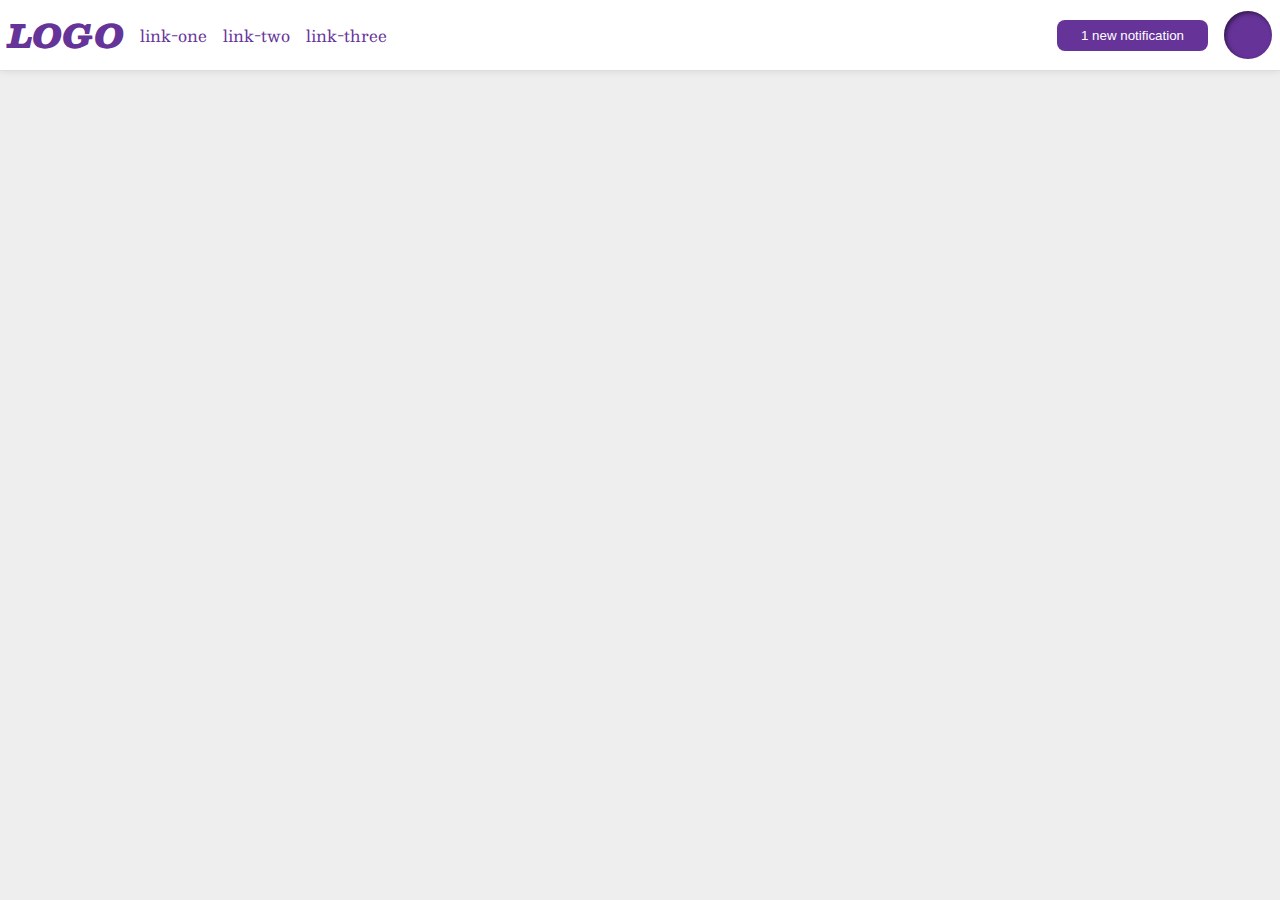
<file: foundations/flex/03-flex-header-2/index.html>
<!DOCTYPE html>
<html lang="en">
  <head>
    <meta charset="UTF-8" />
    <meta http-equiv="X-UA-Compatible" content="IE=edge" />
    <meta name="viewport" content="width=device-width, initial-scale=1.0" />
    <title>Flex Header 2</title>
    <link rel="stylesheet" href="style.css" />
  </head>
  <body>
    <div class="header">
      <div class="left-side">
        <div class="logo">LOGO</div>
        <ul class="links">
          <li><a href="https://google.com">link-one</a></li>
          <li><a href="https://google.com">link-two</a></li>
          <li><a href="https://google.com">link-three</a></li>
        </ul>
      </div>
      <div class="right-side">
        <button class="notifications">1 new notification</button>
        <div class="profile-image"></div>
      </div>
    </div>
  </body>
</html>
</file>
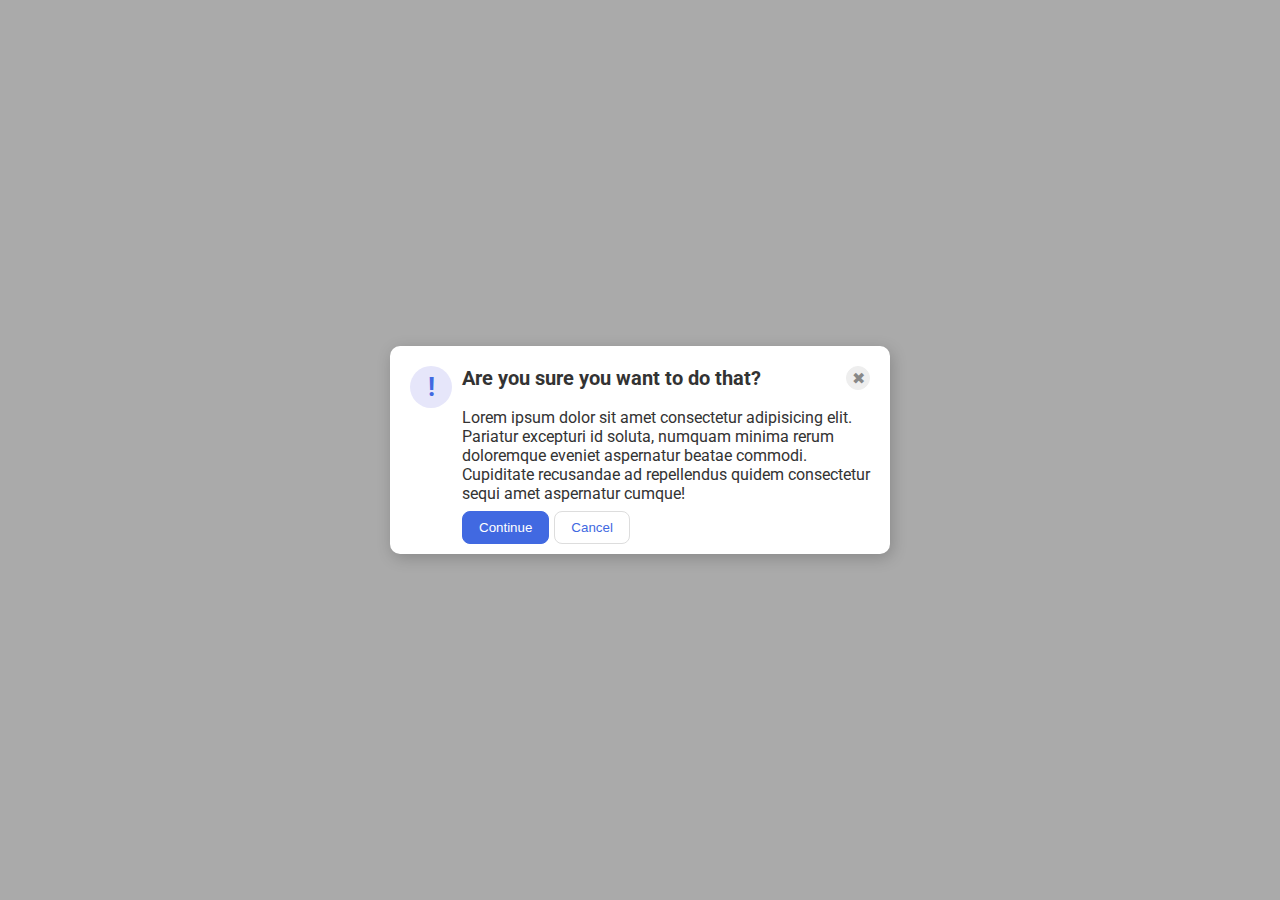
<file: foundations/flex/05-flex-modal/index.html>
<!DOCTYPE html>
<html lang="en">
  <head>
    <meta charset="UTF-8" />
    <meta http-equiv="X-UA-Compatible" content="IE=edge" />
    <meta name="viewport" content="width=device-width, initial-scale=1.0" />
    <link rel="stylesheet" href="style.css" />
    <title>Modal</title>
  </head>
  <body>
    <div class="modal">
      <div class="icon">!</div>
      <div class="container">
        <div class="top">
          <div class="header">Are you sure you want to do that?</div>
          <button class="close-button">✖</button>
        </div>
        <div class="text">
          Lorem ipsum dolor sit amet consectetur adipisicing elit. Pariatur
          excepturi id soluta, numquam minima rerum doloremque eveniet
          aspernatur beatae commodi. Cupiditate recusandae ad repellendus quidem
          consectetur sequi amet aspernatur cumque!
        </div>
        <div class="bottomButtons">
          <button class="continue">Continue</button>
          <button class="cancel">Cancel</button>
        </div>
      </div>
    </div>
  </body>
</html>
</file>
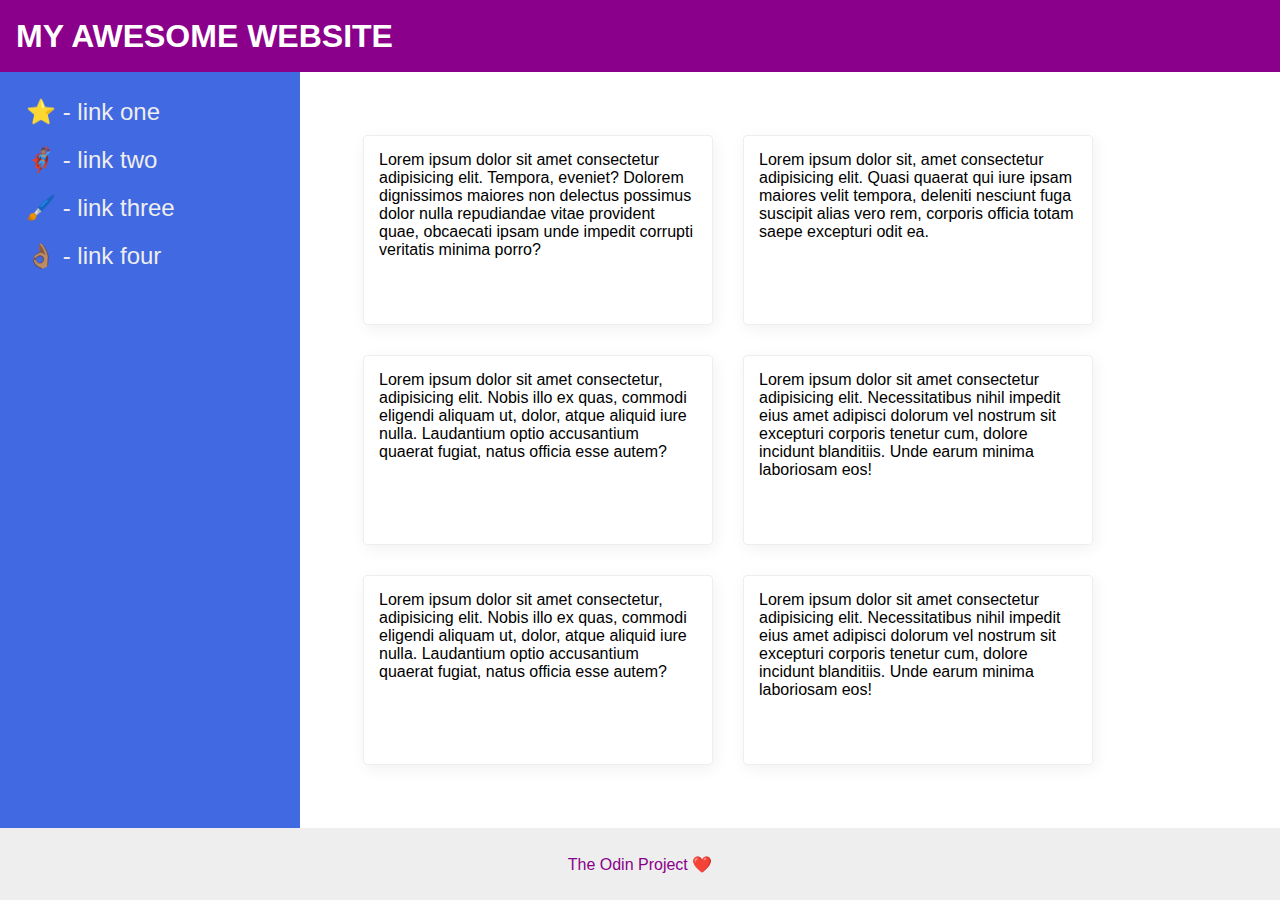
<file: foundations/flex/07-flex-layout-2/index.html>
<!DOCTYPE html>
<html lang="en">
  <head>
    <meta charset="UTF-8" />
    <meta http-equiv="X-UA-Compatible" content="IE=edge" />
    <meta name="viewport" content="width=device-width, initial-scale=1.0" />
    <title>The Holy Grail</title>
    <link rel="stylesheet" href="style.css" />
  </head>
  <body>
    <div class="header">MY AWESOME WEBSITE</div>
    <div class="midSection">
      <div class="sidebar">
        <ul>
          <li><a href="#">⭐ - link one</a></li>
          <li><a href="#">🦸🏽‍♂️ - link two</a></li>
          <li><a href="#">🖌️ - link three</a></li>
          <li><a href="#">👌🏽 - link four</a></li>
        </ul>
      </div>

      <div class="cards">
        <div class="card">
          Lorem ipsum dolor sit amet consectetur adipisicing elit. Tempora,
          eveniet? Dolorem dignissimos maiores non delectus possimus dolor nulla
          repudiandae vitae provident quae, obcaecati ipsam unde impedit
          corrupti veritatis minima porro?
        </div>
        <div class="card">
          Lorem ipsum dolor sit, amet consectetur adipisicing elit. Quasi
          quaerat qui iure ipsam maiores velit tempora, deleniti nesciunt fuga
          suscipit alias vero rem, corporis officia totam saepe excepturi odit
          ea.
        </div>
        <div class="card">
          Lorem ipsum dolor sit amet consectetur, adipisicing elit. Nobis illo
          ex quas, commodi eligendi aliquam ut, dolor, atque aliquid iure nulla.
          Laudantium optio accusantium quaerat fugiat, natus officia esse autem?
        </div>
        <div class="card">
          Lorem ipsum dolor sit amet consectetur adipisicing elit.
          Necessitatibus nihil impedit eius amet adipisci dolorum vel nostrum
          sit excepturi corporis tenetur cum, dolore incidunt blanditiis. Unde
          earum minima laboriosam eos!
        </div>
        <div class="card">
          Lorem ipsum dolor sit amet consectetur, adipisicing elit. Nobis illo
          ex quas, commodi eligendi aliquam ut, dolor, atque aliquid iure nulla.
          Laudantium optio accusantium quaerat fugiat, natus officia esse autem?
        </div>
        <div class="card">
          Lorem ipsum dolor sit amet consectetur adipisicing elit.
          Necessitatibus nihil impedit eius amet adipisci dolorum vel nostrum
          sit excepturi corporis tenetur cum, dolore incidunt blanditiis. Unde
          earum minima laboriosam eos!
        </div>
      </div>
    </div>
    <div class="footer">The Odin Project ❤️</div>
  </body>
</html>
</file>
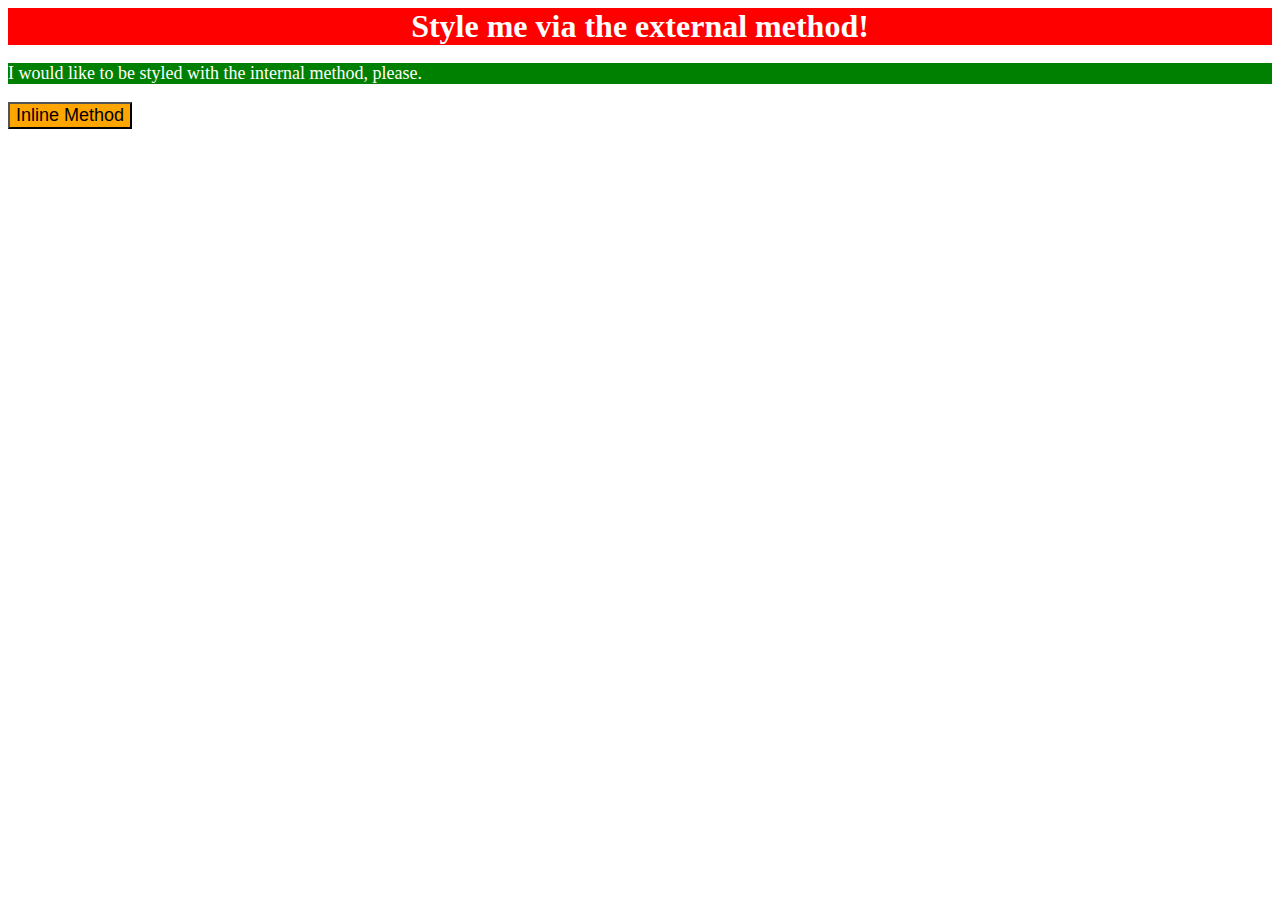
<file: foundations/intro-to-css/01-css-methods/index.html>
<!DOCTYPE html>
<html lang="en">
  <head>
    <meta charset="UTF-8" />
    <meta http-equiv="X-UA-Compatible" content="IE=edge" />
    <meta name="viewport" content="width=device-width, initial-scale=1.0" />
    <link rel="stylesheet" href="style.css" />
    <title>Methods for Adding CSS</title>
    <style>
      p {
        background-color: green;
        color: white;
        font-size: 18px;
        /** `p`: a green background, white text, and a font size of 18px*/
      }
    </style>
  </head>
  <body>
    <div>Style me via the external method!</div>
    <p>I would like to be styled with the internal method, please.</p>
    <button style="background-color: orange; font-size: 18px">
      Inline Method
    </button>
  </body>
</html>

<!-- * `button`: an orange background and a font size of 18px -->
</file>
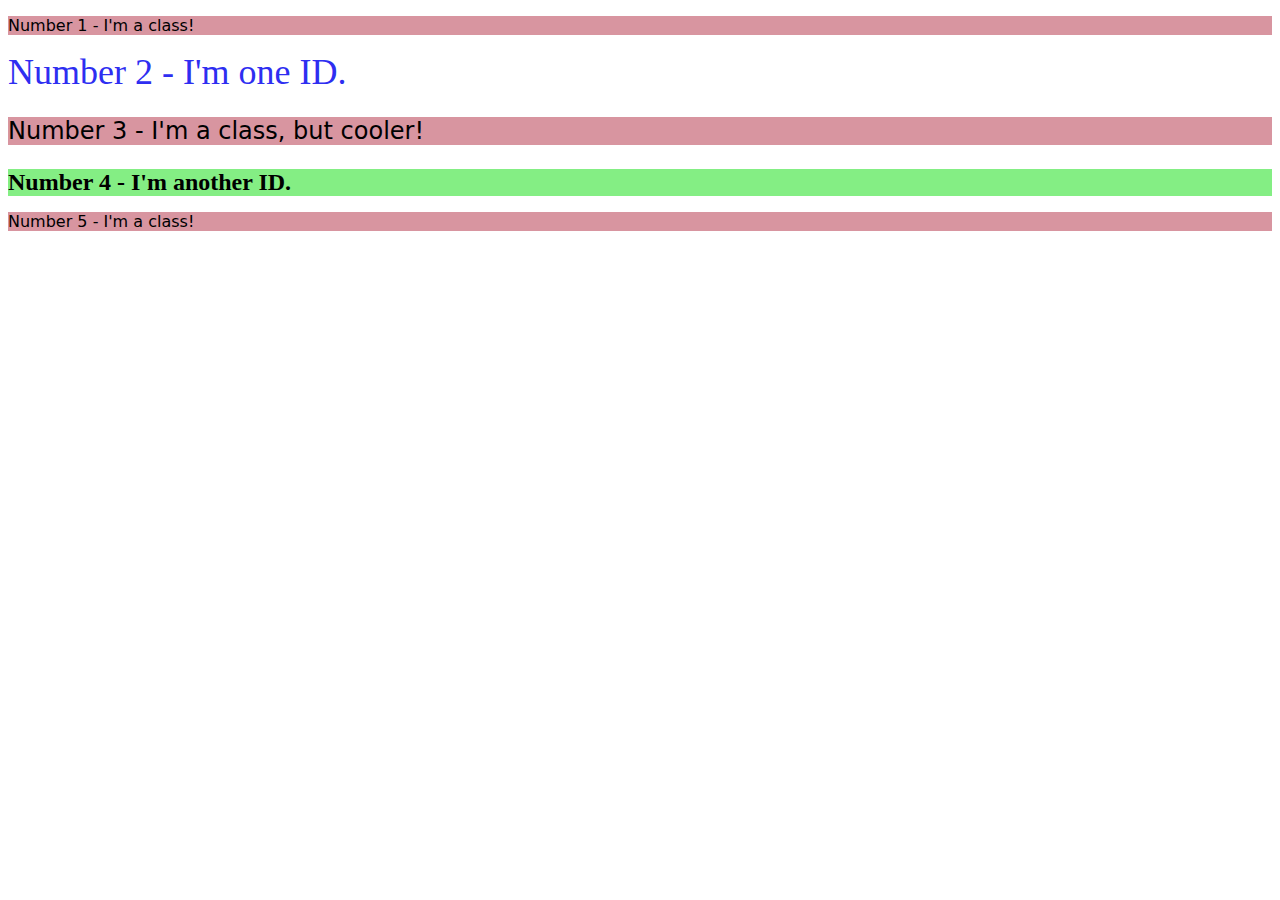
<file: foundations/intro-to-css/02-class-id-selectors/index.html>
<!DOCTYPE html>
<html lang="en">
  <head>
    <meta charset="UTF-8" />
    <meta http-equiv="X-UA-Compatible" content="IE=edge" />
    <meta name="viewport" content="width=device-width, initial-scale=1.0" />
    <title>Class and ID Selectors</title>
    <link rel="stylesheet" href="style.css" />
  </head>
  <body>
    <p class="red">Number 1 - I'm a class!</p>
    <div id="two">Number 2 - I'm one ID.</div>
    <p class="red" id="three">Number 3 - I'm a class, but cooler!</p>
    <div id="four">Number 4 - I'm another ID.</div>
    <p class="red">Number 5 - I'm a class!</p>
  </body>
</html>
</file>
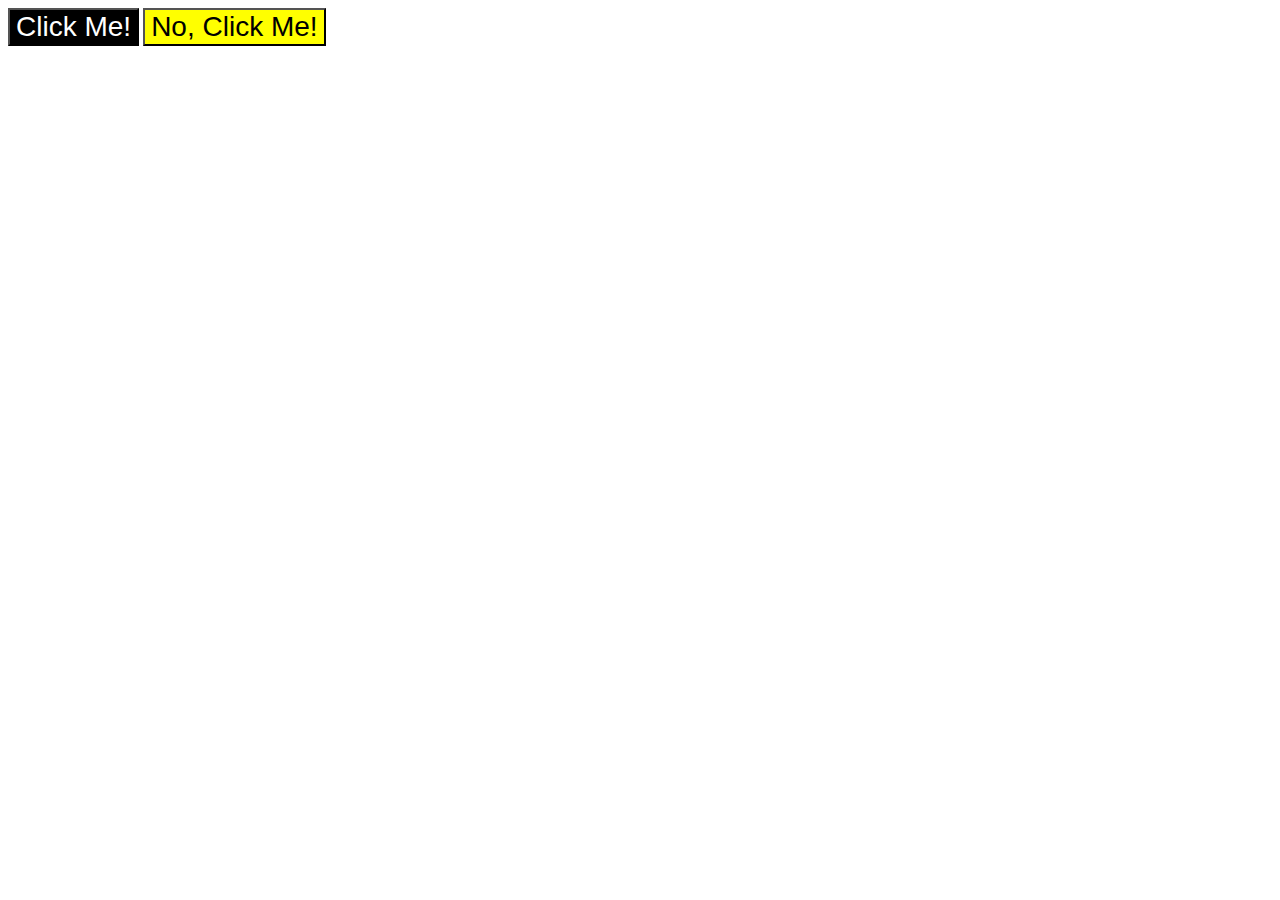
<file: foundations/intro-to-css/03-grouping-selectors/index.html>
<!DOCTYPE html>
<html lang="en">
  <head>
    <meta charset="UTF-8" />
    <meta http-equiv="X-UA-Compatible" content="IE=edge" />
    <meta name="viewport" content="width=device-width, initial-scale=1.0" />
    <title>Grouping Selectors</title>
    <link rel="stylesheet" href="style.css" />
  </head>
  <body>
    <button class="black">Click Me!</button>
    <button class="yellow">No, Click Me!</button>
  </body>
</html>
</file>
<file: foundations/flex/03-flex-header-2/style.css>
/* this is some magical font-importing.  
you'll learn about it later. */
@import url('https://fonts.googleapis.com/css2?family=Besley:ital,wght@0,400;1,900&display=swap');

body {
  margin: 0;
  background: #eee;
  font-family: Besley, serif;
}

.header {
  background: white;
  border-bottom: 1px solid #ddd;
  box-shadow: 0 0 8px rgba(0,0,0,.1);

  display: flex;
  justify-content: space-between;
  padding:  8px 8px;
  
}

.profile-image {
  background: rebeccapurple;
  box-shadow: inset 2px 2px 4px rgba(0,0,0,.5);
  border-radius: 50%;
  width: 48px;
  height: 48px;
  /*margin-left: 15px;*/
}

.logo {
  color: rebeccapurple;
  font-size: 32px;
  font-weight: 900;
  font-style: italic;
}

button {
  border: none;
  border-radius: 8px;
  background: rebeccapurple;
  color: white;
  padding: 8px 24px;
}

a {
  /* this removes the line under our links */
  text-decoration: none;
  color: rebeccapurple;
}

ul {
  list-style-type: none;
  display: flex;
  margin: 0;
  padding: 0;
  gap: 16px;
  
}

li{
  min-width: min-content;
}

.left-side{
  display: flex;
  /*justify-content: flex-start;*/
  align-items: center;
  gap: 16px;

}
.right-side{
  display: flex;
  align-items: center;
  /*justify-self: flex-end;*/
  /*margin-left: auto;*/
  gap: 16px;
  
}
</file>
<file: foundations/flex/05-flex-modal/style.css>
@import url('https://fonts.googleapis.com/css2?family=Roboto:wght@400;700&display=swap');

html, body {
  height: 100%;
}

body {
  font-family: Roboto, sans-serif;
  margin: 0;
  background: #aaa;
  color: #333;
  /* I'll give you this one for free lol */
  display: flex;
  align-items: center;
  justify-content: center;
}

.modal {
  background: white;
  width: 480px;
  border-radius: 10px;
  box-shadow: 2px 4px 16px rgba(0,0,0,.2);

  display: flex;
  padding: 10px;
}

.container{
  display: flex;
  flex-direction: column;
  gap: 8px;
}

.top{
  display: flex;
  justify-content: space-between;
  align-items: center;
  font-weight: bold;
  font-size: 20px;
}

.icon {
  color: royalblue;
  font-size: 26px;
  font-weight: 700;
  background: lavender;
  width: 42px;
  height: 42px;
  border-radius: 50%;
  display: flex;
  align-items: center;
  justify-content: center;

  margin: 10px;
  padding: 15;
  flex:1 0 auto;
}

.close-button {
  background: #eee;
  border-radius: 50%;
  color: #888;
  font-weight: 400;
  font-size: 16px;
  height: 24px;
  width: 24px;
  display: flex;
  align-items: center;
  justify-content: center;
  border: 1px solid #eee;
  padding: 0;

  margin: 10px;
}

button {
  cursor: pointer;
  padding: 8px 16px;
  border-radius: 8px;
}

button.continue {
  background: royalblue;
  border: 1px solid royalblue;
  color: white;
}

button.cancel {
  background: white;
  border: 1px solid #ddd;
  color: royalblue;
}

.bottomButtons{
  display: flex;
  gap: 5px;
  padding: 0;
  margin: 0;

}
</file>
<file: foundations/flex/07-flex-layout-2/style.css>
body {
  font-family: -apple-system, BlinkMacSystemFont, 'Segoe UI', Roboto, Oxygen, Ubuntu, Cantarell, 'Open Sans', 'Helvetica Neue', sans-serif;
  margin: 0;
  min-height: 100vh;
  display: flex;
  flex-direction: column;

}

.midSection{
  display: flex;
  flex: 1 1 auto;
}

.cards{
  display: flex;
  flex-direction: row;
  flex-wrap: wrap;
  padding: 48px;
}

.header {
  height: 72px;
  background: darkmagenta;
  color: white;
  padding-left: 16px;
  align-content: center;
  font-size: 32px;
  font-weight: 900;
}

.footer {
  height: 72px;
  background: #eee;
  color: darkmagenta;
  text-align: center;
  align-content: center;
}

.sidebar {
  width: 300px;
  background: royalblue;
  box-sizing: border-box;
  min-width: 300px;
  max-width: 300px;
  flex: 0 0 300px;
  padding: 16px;

}

ul{
  
  list-style-type: none;
  padding: 0;
  margin: 0;
}
li{
  padding: 10px;
}

a{
  color: #eee;
  text-decoration: none;
  font-size: 24px;
}

.card {
  border: 1px solid #eee;
  box-shadow: 2px 4px 16px rgba(0,0,0,.06);
  border-radius: 4px;
  padding: 15px;
  margin: 15px;
  /*height: 250px;*/
  width: 350px;
  box-sizing: border-box;
}

/*

### Self Check
- The header text is size 32px and weight 900.
- The header text is vertically centered and 16px from the edge of the screen.
- The footer is pushed to the bottom of the screen (the footer may go _below_ the bottom of the screen if the content of the 'cards' section overflows and/or if your screen is shorter).
- The footer text is centered horizontally and vertically.
- The sidebar and cards take up all available space above the footer.
- The sidebar is 300px wide (and it doesn't shrink).
- The sidebar links are size 24px, are white, and do not have the underline text decoration.
- The sidebar has 16px padding.
- There is 48px padding around the 'cards' section.
- The cards are arranged horizontally, but wrap to multiple lines when they run out of room on the page.
*/
</file>
<file: foundations/intro-to-css/01-css-methods/style.css>
div{
    background-color: red;
    font-size: 32px;
    color: white;
    font-weight: bold;
    text-align: center;
}

/** `div`: a red background, white text,
 a font size of 32px, center aligned, and bold*/
</file>
<file: foundations/intro-to-css/02-class-id-selectors/style.css>
.red {
    background-color: rgb(216, 149, 160);
    font-family: Verdana, "DejaVu sans", "sans-serif" ;
}

#two {
    color: rgb(46, 46, 241);
    font-size: 36px;

}

#three {
    font-size: 24px;
}

#four{
    background-color: rgb(132, 238, 132);
    font-size: 24px;
    font-weight: bold;

}

/*
* **All odd numbered elements**: a light red/pink background, and a list of fonts containing `Verdana` and `DejaVu Sans` with `sans-serif` as a fallback
* **The second element**: blue text and a font size of 36px
* **The third element**: in addition to the styles for all odd numbered elements, add a font size of 24px
* **The fourth element**: a light green background, a font size of 24px, and bold
*/
</file>
<file: foundations/intro-to-css/03-grouping-selectors/style.css>
.black,.yellow {
    font-size: 28px;
    font-family: Helvetica, "Times New Roman", "sans-serif";

}

.black {
    background-color: black;
    color: white;

}

.yellow {
    background-color: yellow;

}


/*
- **The first element**: a black background and white text
- **The second element**: a yellow background
- **Both elements**: a font size of 28px and a list of fonts containing `Helvetica` and `Times New Roman`,
 with `sans-serif` as a fallback
*/
</file>
